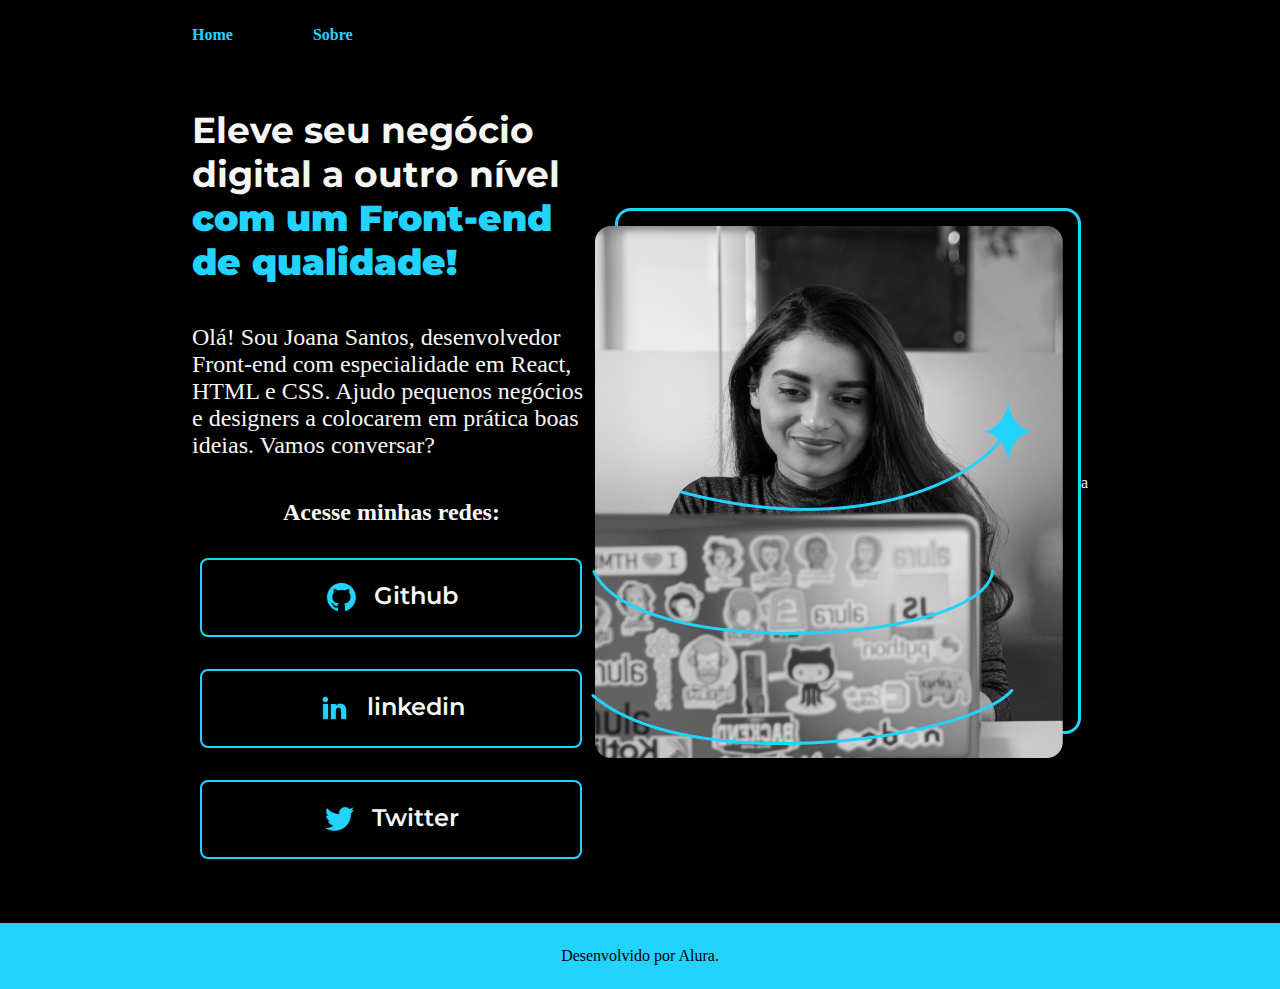
<file: index.html>
<!DOCTYPE html>
<html lang="pt-br">
<head>
    <meta charset="UTF-8">
    <meta http-equiv="X-UA-Compatible" content="IE=edge">
    <meta name="viewport" content="width=device-width, initial-scale=1.0">
    <title>Portifolio</title>

    <link rel="stylesheet" href="./styles/style.css">
</head>
<body>
    <header class="cabecalho">
        <nav class="cabecalho__menu">
            <a class="cabecalho__menu__link" href="index.html" >Home</a>
            <a class="cabecalho__menu__link" href="about.html" >Sobre</a>
        </nav>
    </header>

    <main class="apresentacao">

        <section class="apresentacao__conteudo">
     
            <h1 class="apresentacao__conteudo__titulo">Eleve seu negócio digital a outro nível<strong class="titulo-destaque"> com um Front-end de qualidade!</strong></h1>
            
            <p class="apresentacao__conteudo__texto">Olá! Sou Joana Santos, desenvolvedor Front-end com especialidade em React, HTML e CSS.
                Ajudo pequenos negócios e designers a colocarem em prática boas ideias. Vamos conversar?</p>

            <diV class="apresentacao__links">
                <h2 class="apresentacao__links_subtitulo">Acesse minhas redes:</h2>

                <a class="apresentacao__links__link" href="https://github.com/VagnerSiqueiraDeSousa">
                    <img src="assets/github.png" alt="imagem Github">Github</a>

                <a class="apresentacao__links__link" href="https://www.linkedin.com/in/vagner-siqueira-sousa">
                    <img src="./assets/linkedin.png" alt="imagem linkedin"> linkedin</a>   
                    
                <a class="apresentacao__links__link" href="https://twitter.tv/DEVVAGNERSOUSA" >
                    <img src="./assets/twitter.png" alt="imagem twitter">  Twitter</a>
            </diV>

        </section>

        <img src="./assets/Imagem.png" alt="Joana Desenvolvedora">
        a
    </main>
    <footer class="rodape">
        <p>Desenvolvido por Alura.</p>
    </footer>
</body>
</html>
</file>
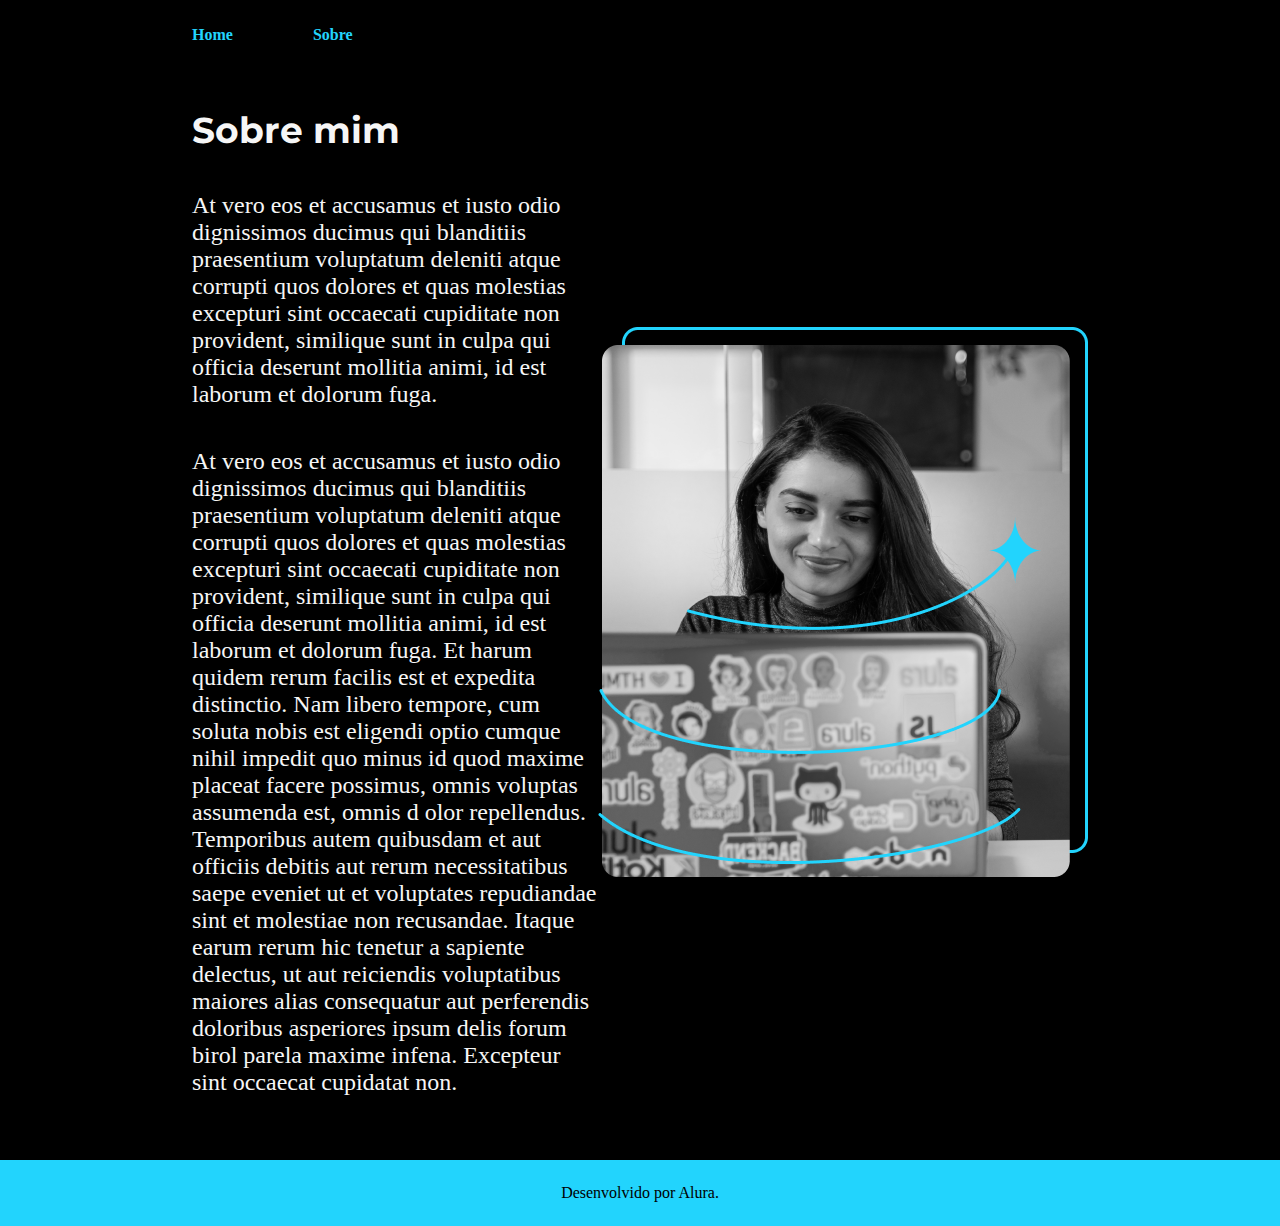
<file: about.html>
<!DOCTYPE html>
<html lang="pt-br">
<head>
    <meta charset="UTF-8">
    <meta http-equiv="X-UA-Compatible" content="IE=edge">
    <meta name="viewport" content="width=device-width, initial-scale=1.0">
    <title>Sobre mim</title>

    <link rel="stylesheet" href="./styles/style.css">
</head>

<body>
    <header class="cabecalho">
        <nav class="cabecalho__menu">
            <a class="cabecalho__menu__link" href="index.html" >Home</a>
            <a class="cabecalho__menu__link" href="about.html" >Sobre</a>
        </nav>
    </header>
    <main class="apresentacao">
        <section class="apresentacao__conteudo">
            <h1 class="apresentacao__conteudo__titulo">Sobre mim</h1>
            <p class="apresentacao__conteudo__texto">
                At vero eos et accusamus et iusto odio dignissimos ducimus 
                qui blanditiis praesentium voluptatum deleniti atque corrupti
                 quos dolores et quas molestias excepturi sint occaecati cupiditate
                  non provident, similique sunt in culpa qui officia deserunt mollitia animi,
                   id est laborum et dolorum fuga.
                 
                
            </p>
            <p class="apresentacao__conteudo__texto">
                At vero eos et accusamus et iusto odio dignissimos ducimus qui blanditiis 
                praesentium voluptatum deleniti atque corrupti quos dolores et quas molestias
                 excepturi sint occaecati cupiditate non provident, similique sunt in culpa qui 
                 officia deserunt mollitia animi, id est laborum et dolorum fuga.
                Et harum quidem rerum facilis est et expedita distinctio. Nam libero tempore, 
                cum soluta nobis est eligendi optio cumque nihil impedit quo minus
                 id quod maxime placeat facere possimus, omnis voluptas assumenda est, omnis d
                 olor repellendus. Temporibus autem quibusdam et aut officiis debitis aut rerum necessitatibus 
                 saepe eveniet ut et voluptates repudiandae sint et molestiae non recusandae. Itaque earum rerum hic
                  tenetur a sapiente delectus, ut aut reiciendis voluptatibus maiores alias consequatur aut perferendis
                  doloribus asperiores ipsum delis forum birol parela maxime infena. Excepteur sint occaecat cupidatat non.

            </p>

        </section>
        <img src="./assets/Imagem.png" alt="Joana Desenvolvedora">
    </main>
    <footer class="rodape">
        <p>Desenvolvido por Alura.</p>
    </footer>
</body>
</html>
</file>
<file: styles/style.css>
@import url('https://fonts.googleapis.com/css2?family=Krona+One&family=Montserrat:ital,wght@0,400;1,600&display=swap');

:root{
    --cor-primaria: #000000;
    --cor-segundaria:#f6f6f6;
    --cor-terciaria:#22D4FD;

    --fonte-primaria: 'krona One', sans-serif;
    --fonte-segundaria: 'montserrat', sans-serif;
}


*{
    margin:0;
    padding:0;
}

body{
    /* height: 100vh; */
    box-sizing: border-box;
    background-color:var(--cor-primaria);
    color: var(--cor-segundaria);
}

.cabecalho{
    padding: 2% 0% 0% 15%;
}


.cabecalho__menu{
    display: flex;
    gap: 80px;
}

.cabecalho__menu__link{
    font-family: var(--fonte-segundaria)
    font-size: 24px;
    font-weight: 600;
    color:var(--cor-terciaria);
    text-decoration: none;
}


.apresentacao{
    padding:5% 15%;
    display: flex; 
    align-items: center;
    justify-content: space-between;
}

.apresentacao__conteudo{
    width: 615px;
    display: flex;
    flex-direction: column;
    gap: 40px;
}


.apresentacao__conteudo__titulo{
    font-size: 36px;
    font-family: var(--fonte-segundaria)
}

.titulo-destaque{
    color: var(--cor-terciaria);
}

.apresentacao__conteudo__texto{
    font-size: 24px;
}

.apresentacao__links{
    display: flex;
    flex-direction: column;
    justify-content: space-between;
    align-items: center;
    gap: 32px;
}

.apresentacao__links_subtitulo{
    font-family: var(--fonte-primaria)
    font-weight: 400;
    font-size: 24px;
}

.apresentacao__links__link{
    /* background-color: #22D4FD; */
    display: flex;
    justify-content: center;
    gap: 16px;
    border: 2px solid var(--cor-terciaria);
    width: 378px;
    text-align: center;
    border-radius: 8px;
    font-weight: 600;
    font-size: 24px;
    padding: 21.5px 0;
    text-decoration: none;
    color:var(--cor-segundaria);
    font-family: var(--fonte-segundaria)
}

.apresentacao__links__link:hover{
    background-color: #272727 ;
    padding: 3%;
}

.rodape{
    padding: 24px;
    text-align: center;
    color: var(--cor-primaria);
    background-color:var(--cor-terciaria);
    font-family: var(--fonte-segundaria)
    font-weight: 400;
}
</file>
